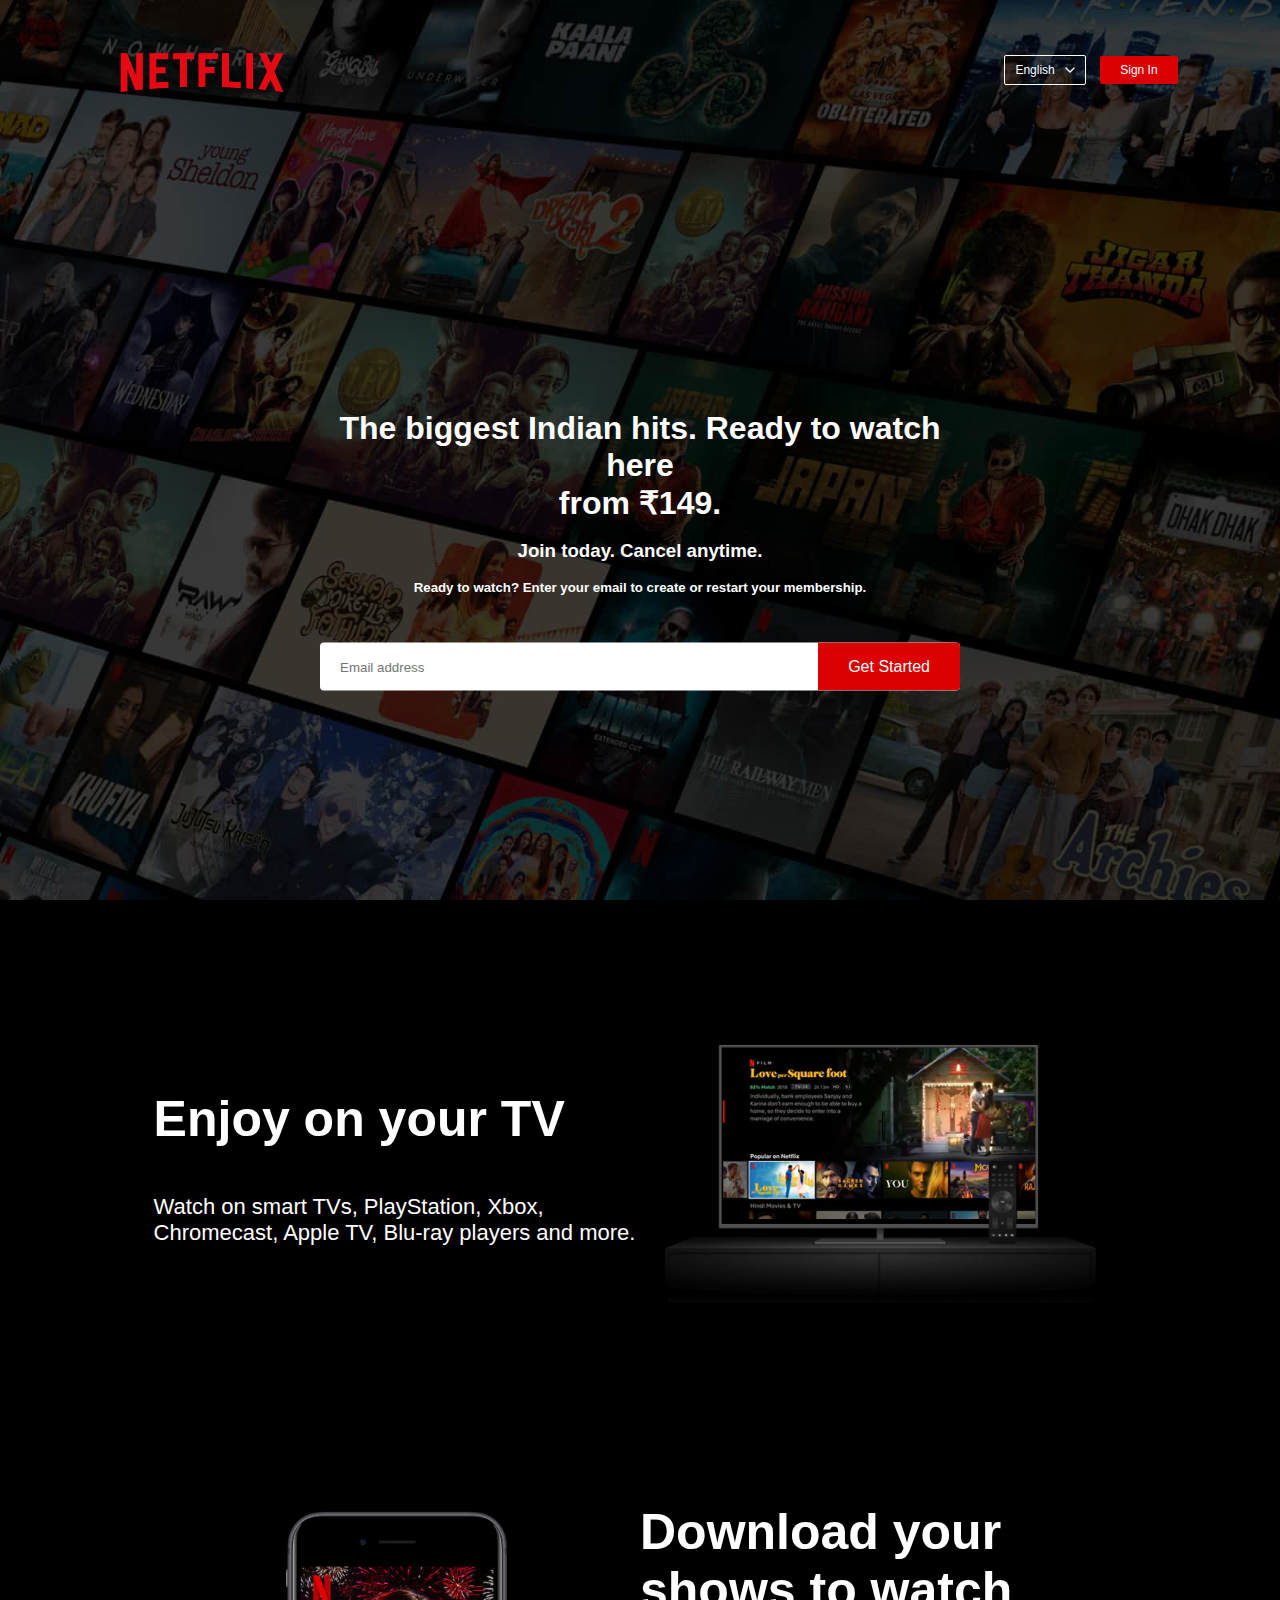
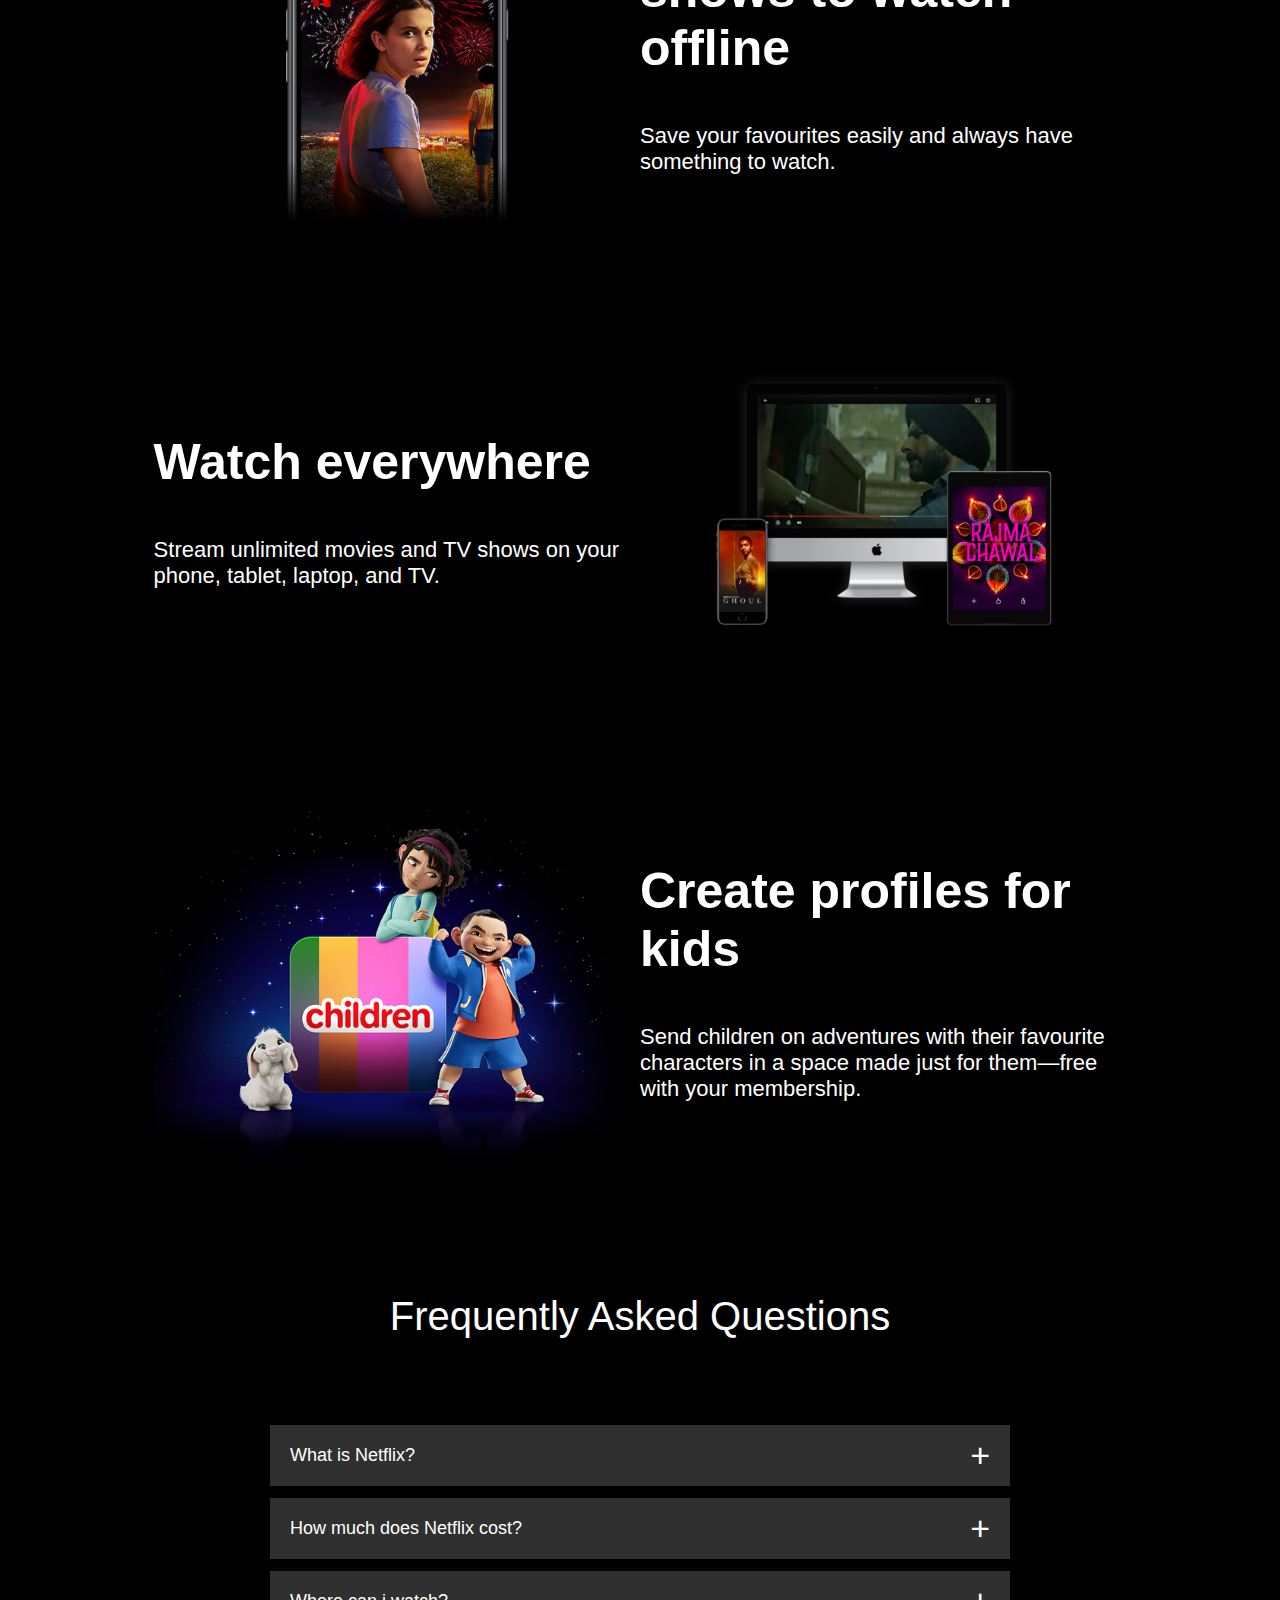
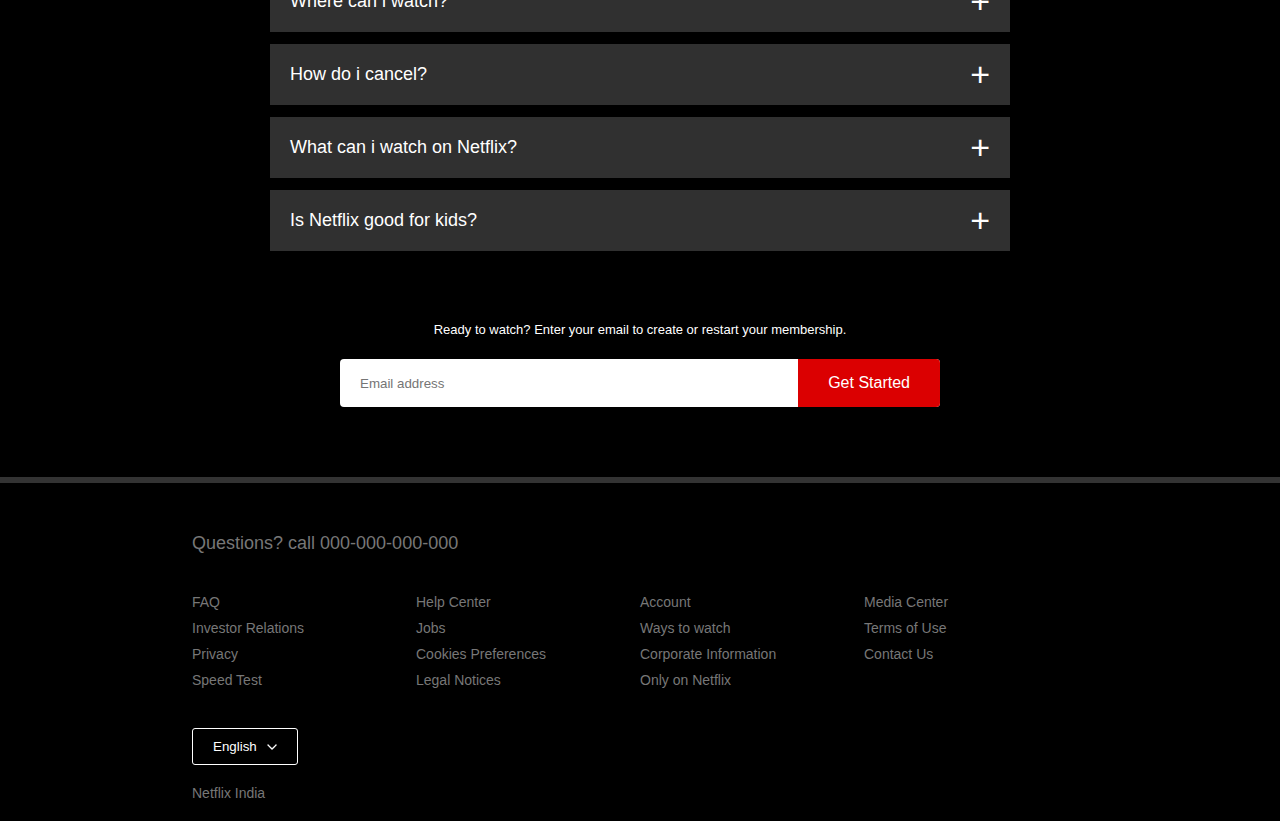
<file: index.html>
<!DOCTYPE html>
<html lang="en">
    <head>
        <meta name="viewport" content="width=device-width, initial-scale=1.0">
        <title>Netflix India</title>
        <link rel="stylesheet" href="Project Netflix Homepage/style.css">
        <link rel="icon" href="Project Netflix Homepage/titlelogo.png" type="image/icon type">
    </head>
    <body>
        <div class="header">
            <nav>
                <img src="Project Netflix Homepage/logo.png" class="logo" height="50">
                <div>
                    <button class="language-btn">English <img src="Project Netflix Homepage/dropdown.png"></button>
                    <button>Sign In</button>
                </div>
            </nav>
            <div class="header-content">
                <h1>The biggest Indian hits. Ready to watch here <br> from ₹149.</h1><br>
                <h3>Join today. Cancel anytime.</h3><br>
                <h5>Ready to watch? Enter your email to create or restart your membership.</h5><br>
                <form class="email-signup">
                    <input type="email" placeholder="Email address">
                    <button type="submit">Get Started</button>
                </form>
            </div>
        </div>

    <div class="features">
        <div class="row">
            <div class="text-col">
                <h2>Enjoy on your TV</h2><br>
                <p>Watch on smart TVs, PlayStation, Xbox, Chromecast, Apple TV, Blu-ray players and more.</p>
            </div>
            <div class="img-col">
                <img src="Project Netflix Homepage/bg2.png">
            </div>
        
        </div>
            <div class="row">
                <div class="img-col">
                    <img src="Project Netflix Homepage/bg3.jpg">
                </div>
                <div class="text-col">
                    <h2>Download your shows to watch offline</h2><br>
                    <p>Save your favourites easily and always have something to watch.</p>
                </div>
                
            </div>
            <div class="row">
                <div class="text-col">
                    <h2>Watch everywhere</h2><br>
                    <p>Stream unlimited movies and TV shows on your phone, tablet, laptop, and TV.</p>
                </div>
                <div class="img-col">
                    <img src="Project Netflix Homepage/bg4.png">
                </div>
            </div>
            <div class="row">
                <div class="img-col">
                    <img src="Project Netflix Homepage/bg5.png">
                </div>
                <div class="text-col">
                    <h2>Create profiles for kids</h2><br>
                    <p>Send children on adventures with their favourite characters in a space made just for them—free with your membership.</p>
                </div>
                
            </div>
    </div>

    <div class="faq">
        <h2>Frequently Asked Questions</h2><br>
        <ul class="accordion">
            <li>
                <input type="radio" name="accordion" id="first">
                <label for="first">What is Netflix?</label>
                <div class="content">
                    <p>Netflix is a streaming service that offers a wide variety of award-winning TV shows, movies, anime, documentaries and more – on thousands of internet-connected devices.

                        You can watch as much as you want, whenever you want, without a single ad – all for one low monthly price. There's always something new to discover, and new TV shows and movies are added every week!</p>
                </div>
            </li>
            <li>
                <input type="radio" name="accordion" id="second">
                <label for="second">How much does Netflix cost?</label>
                <div class="content">
                    <p>Watch Netflix on your smartphone, tablet, Smart TV, laptop, or streaming device, all for one fixed monthly fee. Plans range from ₹149 to ₹649 a month. No extra costs, no contracts.</p>
                </div>
            </li>
            <li>
                <input type="radio" name="accordion" id="third">
                <label for="third">Where can i watch?</label>
                <div class="content">
                    <p>Watch anywhere, anytime. Sign in with your Netflix account to watch instantly on the web at netflix.com from your personal computer or on any internet-connected device that offers the Netflix app, including smart TVs, smartphones, tablets, streaming media players and game consoles.

                        You can also download your favourite shows with the iOS, Android, or Windows 10 app. Use downloads to watch while you're on the go and without an internet connection. Take Netflix with you anywhere.</p>
                </div>
            </li>
            <li>
                <input type="radio" name="accordion" id="fourth">
                <label for="fourth">How do i cancel?</label>
                <div class="content">
                    <p>Netflix is flexible. There are no annoying contracts and no commitments. You can easily cancel your account online in two clicks. There are no cancellation fees – start or stop your account anytime.</p>
                </div>
            </li>
            <li>
                <input type="radio" name="accordion" id="fifth">
                <label for="fifth">What can i watch on Netflix?</label>
                <div class="content">
                    <p>Netflix has an extensive library of feature films, documentaries, TV shows, anime, award-winning Netflix originals, and more. Watch as much as you want, anytime you want.</p>
                </div>
            </li>
            <li>
                <input type="radio" name="accordion" id="sixth">
                <label for="sixth">Is Netflix good for kids?</label>
                <div class="content">
                    <p>The Netflix Kids experience is included in your membership to give parents control while kids enjoy family-friendly TV shows and films in their own space.

                        Kids profiles come with PIN-protected parental controls that let you restrict the maturity rating of content kids can watch and block specific titles you don’t want kids to see.</p>
                </div>
            </li>
        </ul>
        <small>Ready to watch? Enter your email to create or restart your membership.</small>
        <form class="email-signup">
            <input type="email" placeholder="Email address" required>
            <button type="submit">Get Started</button>
        </form>
    </div>

    <div class="footer">
        <h2>Questions? call 000-000-000-000</h2>
        <div class="row">
            <div class="col">
                <a href="#">FAQ</a>
                <a href="#">Investor Relations</a>
                <a href="#">Privacy</a>
                <a href="#">Speed Test</a>
            </div>
            <div class="col">
                <a href="#">Help Center</a>
                <a href="#">Jobs</a>
                <a href="#">Cookies Preferences</a>
                <a href="#">Legal Notices</a>
            </div>
            <div class="col">
                <a href="#">Account</a>
                <a href="#">Ways to watch</a>
                <a href="#">Corporate Information</a>
                <a href="#">Only on Netflix</a>
            </div>
            <div class="col">
                <a href="#">Media Center</a>
                <a href="#">Terms of Use</a>
                <a href="#">Contact Us</a>
            </div>
        </div>
        <button class="language-btn">English <img src="Project Netflix Homepage/dropdown.png"></button>
        <p class="copyright">Netflix India</p>
    </div>

    </body>
</html>
</file>
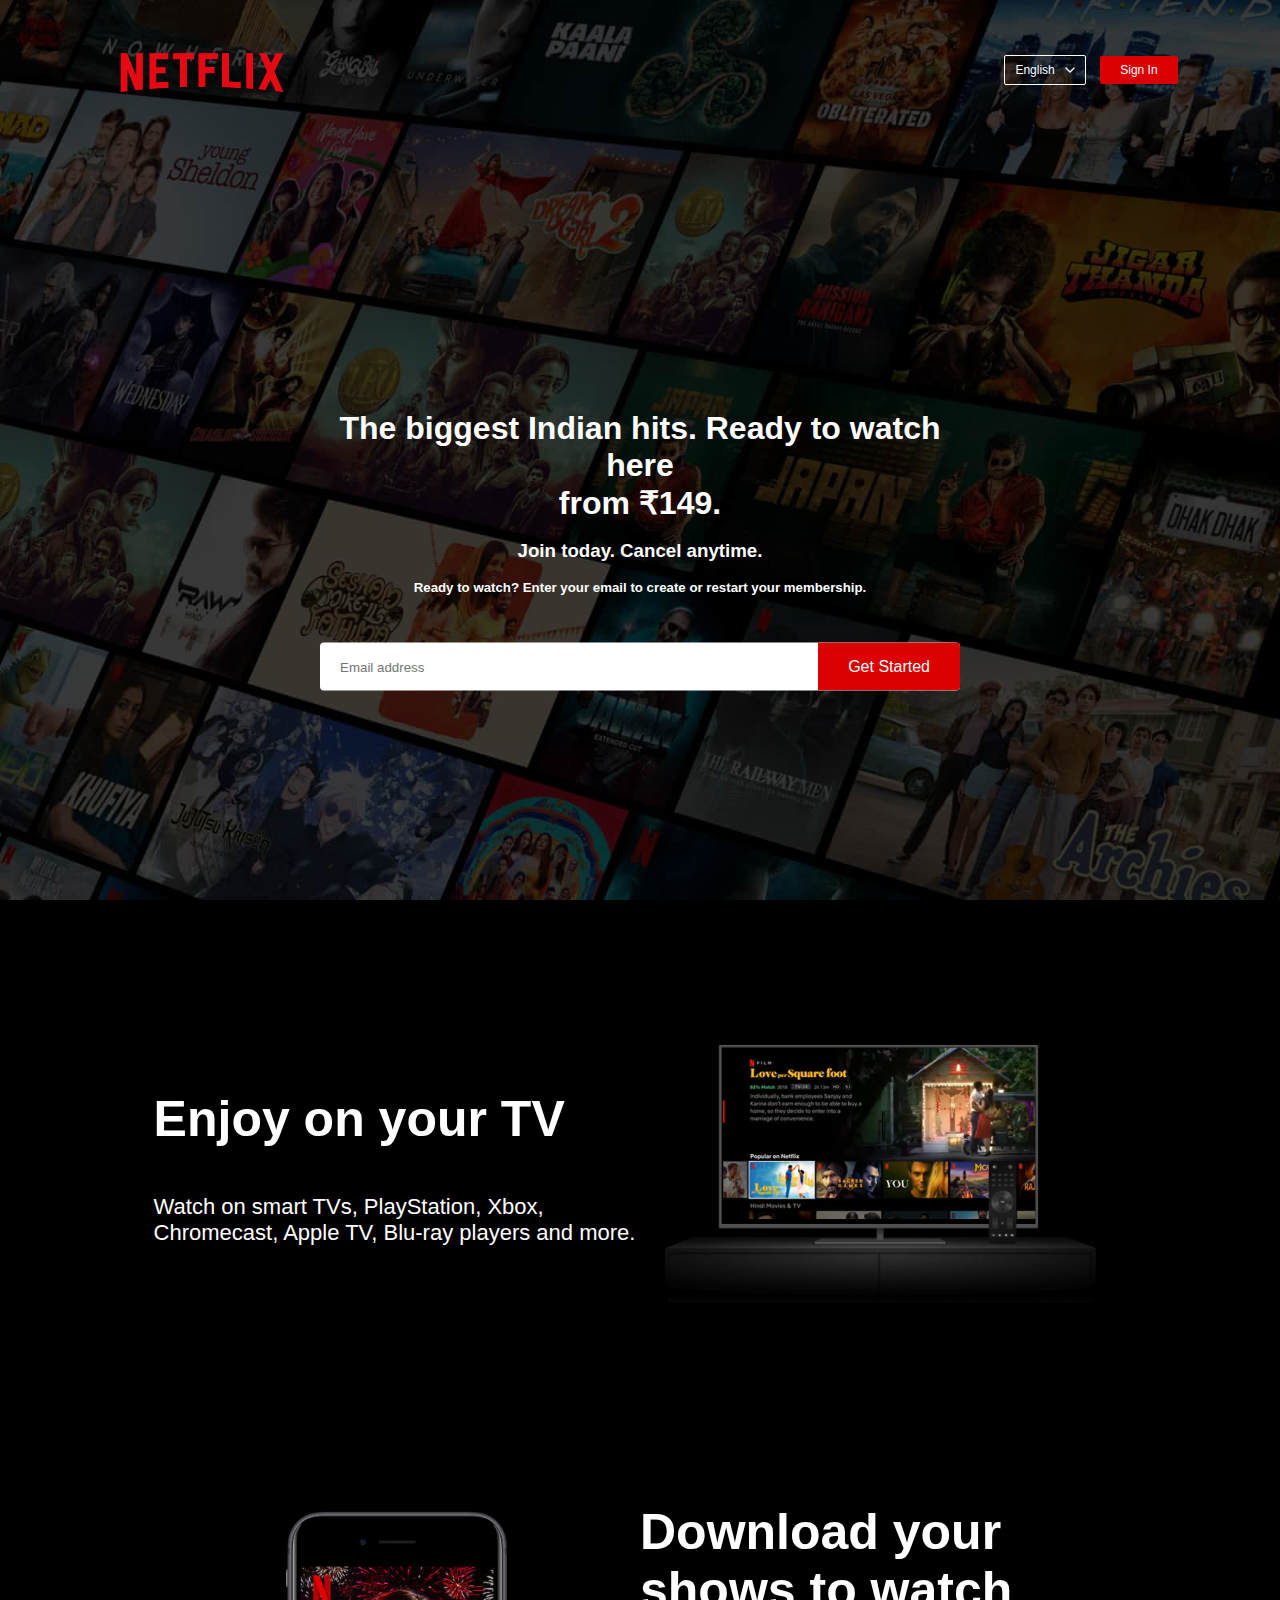
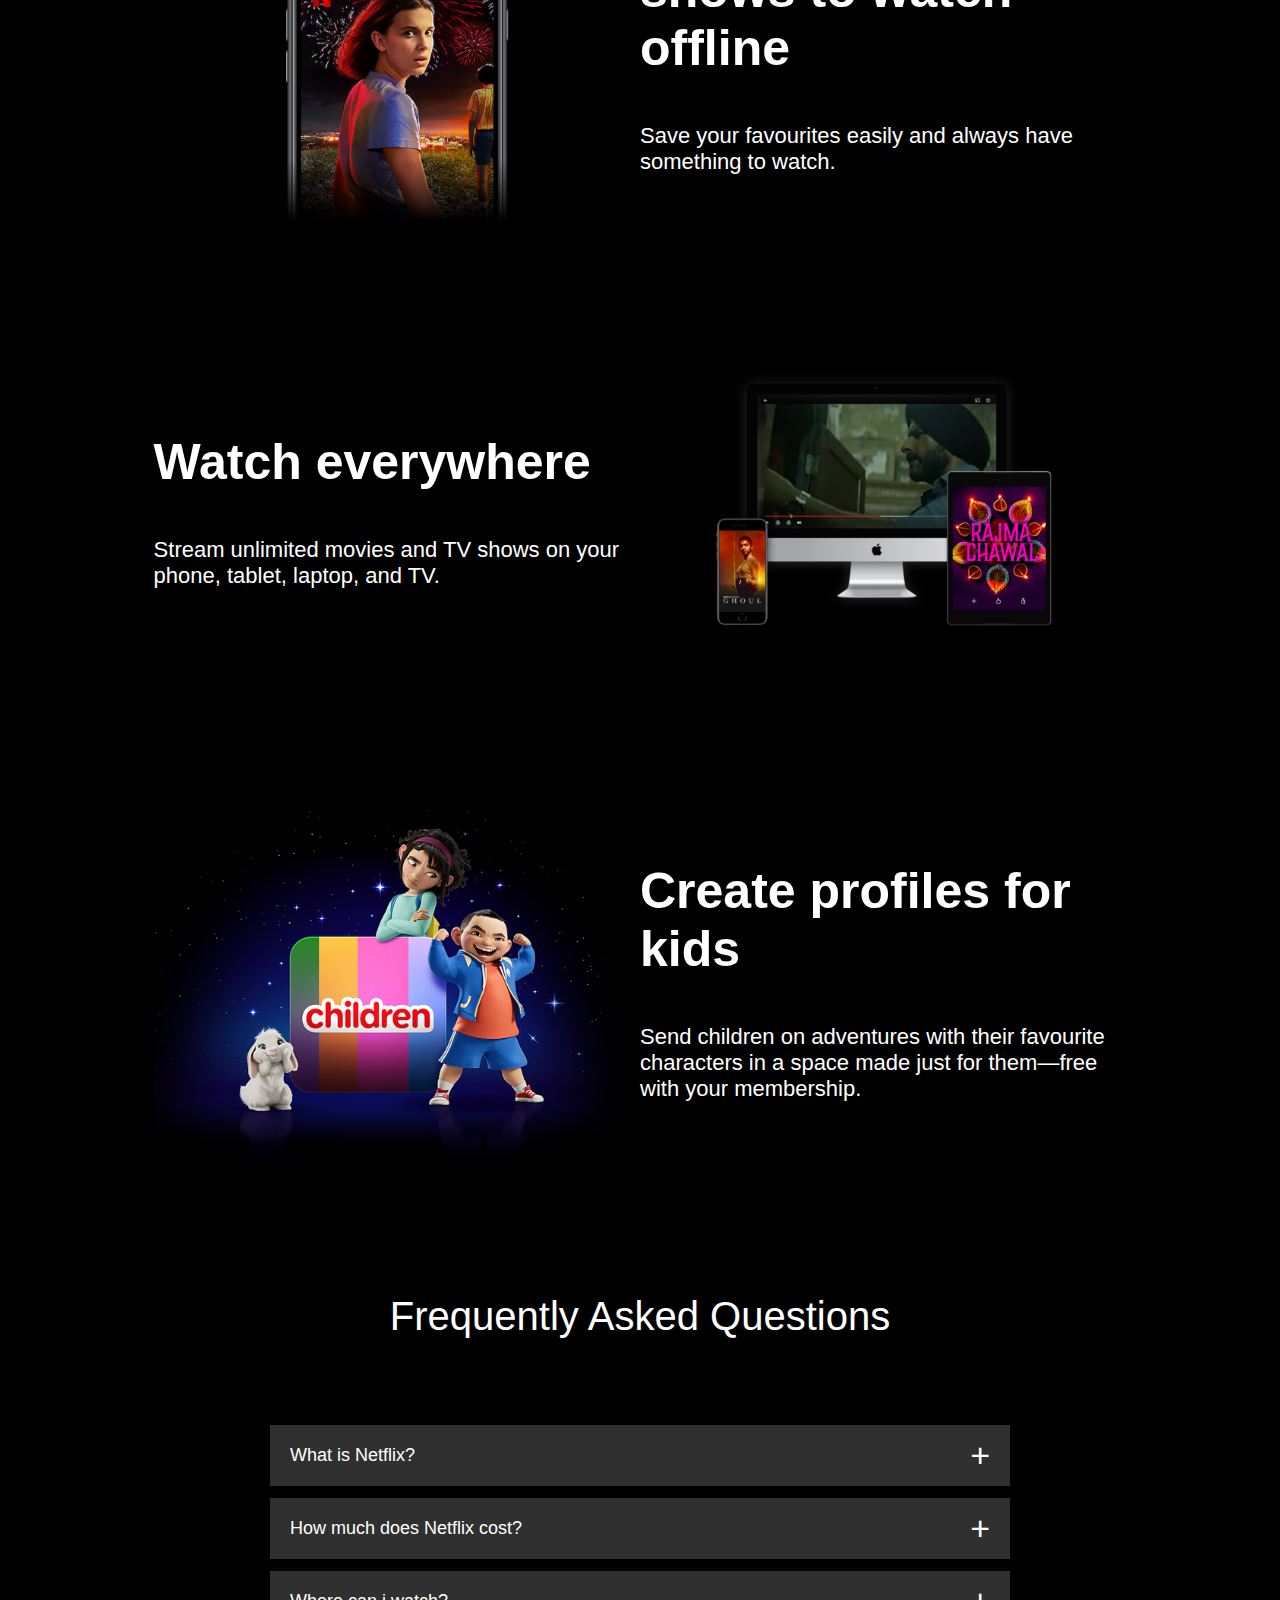
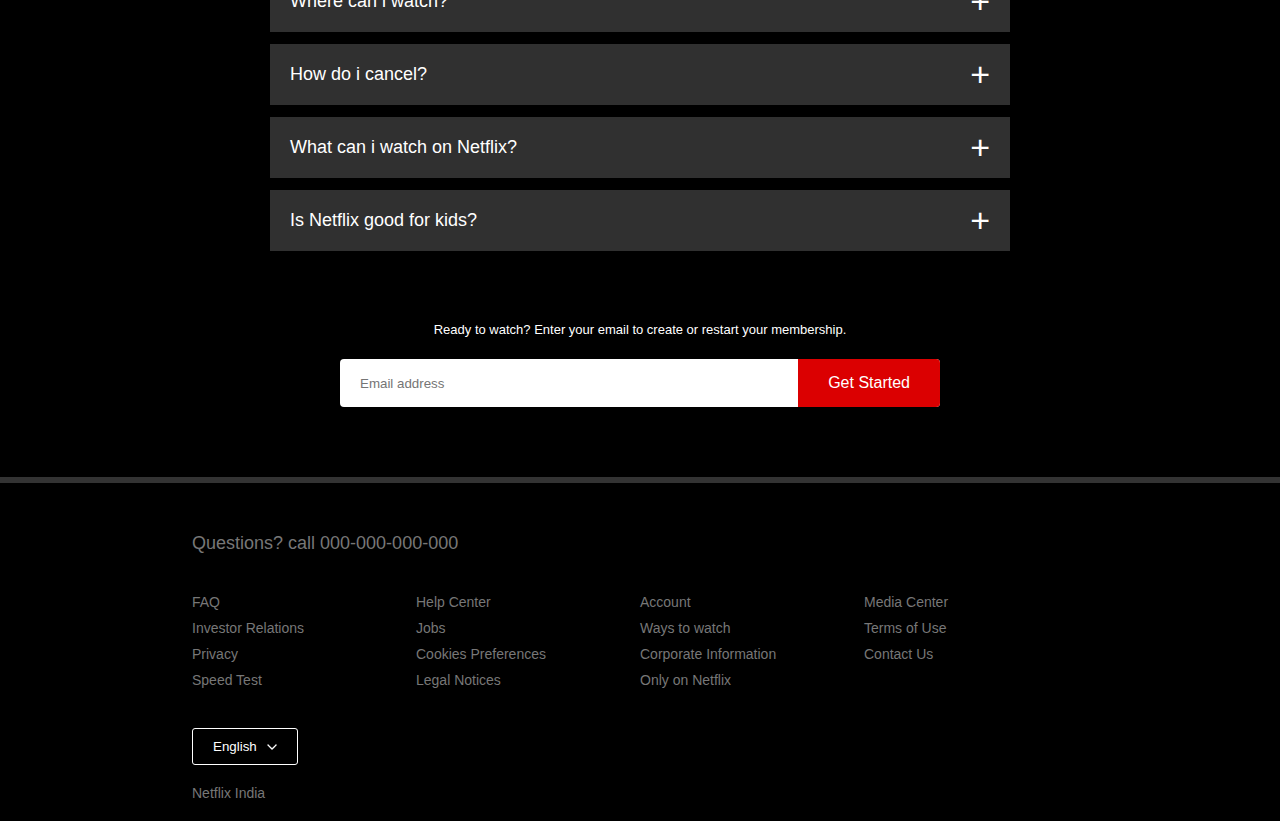
<file: Project Netflix Homepage/index.html>
<!DOCTYPE html>
<html lang="en">
    <head>
        <meta name="viewport" content="width=device-width, initial-scale=1.0">
        <title>Netflix India</title>
        <link rel="stylesheet" href="style.css">
        <link rel="icon" href="titlelogo.png" type="image/icon type">
    </head>
    <body>
        <div class="header">
            <nav>
                <img src="logo.png" class="logo" height="50">
                <div>
                    <button class="language-btn">English <img src="dropdown.png"></button>
                    <button>Sign In</button>
                </div>
            </nav>
            <div class="header-content">
                <h1>The biggest Indian hits. Ready to watch here <br> from ₹149.</h1><br>
                <h3>Join today. Cancel anytime.</h3><br>
                <h5>Ready to watch? Enter your email to create or restart your membership.</h5><br>
                <form class="email-signup">
                    <input type="email" placeholder="Email address" required>
                    <button type="submit">Get Started</button>
                </form>
            </div>
        </div>

    <div class="features">
        <div class="row">
            <div class="text-col">
                <h2>Enjoy on your TV</h2><br>
                <p>Watch on smart TVs, PlayStation, Xbox, Chromecast, Apple TV, Blu-ray players and more.</p>
            </div>
            <div class="img-col">
                <img src="bg2.png">
            </div>
        
        </div>
            <div class="row">
                <div class="img-col">
                    <img src="bg3.jpg">
                </div>
                <div class="text-col">
                    <h2>Download your shows to watch offline</h2><br>
                    <p>Save your favourites easily and always have something to watch.</p>
                </div>
                
            </div>
            <div class="row">
                <div class="text-col">
                    <h2>Watch everywhere</h2><br>
                    <p>Stream unlimited movies and TV shows on your phone, tablet, laptop, and TV.</p>
                </div>
                <div class="img-col">
                    <img src="bg4.png">
                </div>
            </div>
            <div class="row">
                <div class="img-col">
                    <img src="bg5.png">
                </div>
                <div class="text-col">
                    <h2>Create profiles for kids</h2><br>
                    <p>Send children on adventures with their favourite characters in a space made just for them—free with your membership.</p>
                </div>
                
            </div>
    </div>

    <div class="faq">
        <h2>Frequently Asked Questions</h2><br>
        <ul class="accordion">
            <li>
                <input type="radio" name="accordion" id="first">
                <label for="first">What is Netflix?</label>
                <div class="content">
                    <p>Netflix is a streaming service that offers a wide variety of award-winning TV shows, movies, anime, documentaries and more – on thousands of internet-connected devices.

                        You can watch as much as you want, whenever you want, without a single ad – all for one low monthly price. There's always something new to discover, and new TV shows and movies are added every week!</p>
                </div>
            </li>
            <li>
                <input type="radio" name="accordion" id="second">
                <label for="second">How much does Netflix cost?</label>
                <div class="content">
                    <p>Watch Netflix on your smartphone, tablet, Smart TV, laptop, or streaming device, all for one fixed monthly fee. Plans range from ₹149 to ₹649 a month. No extra costs, no contracts.</p>
                </div>
            </li>
            <li>
                <input type="radio" name="accordion" id="third">
                <label for="third">Where can i watch?</label>
                <div class="content">
                    <p>Watch anywhere, anytime. Sign in with your Netflix account to watch instantly on the web at netflix.com from your personal computer or on any internet-connected device that offers the Netflix app, including smart TVs, smartphones, tablets, streaming media players and game consoles.

                        You can also download your favourite shows with the iOS, Android, or Windows 10 app. Use downloads to watch while you're on the go and without an internet connection. Take Netflix with you anywhere.</p>
                </div>
            </li>
            <li>
                <input type="radio" name="accordion" id="fourth">
                <label for="fourth">How do i cancel?</label>
                <div class="content">
                    <p>Netflix is flexible. There are no annoying contracts and no commitments. You can easily cancel your account online in two clicks. There are no cancellation fees – start or stop your account anytime.</p>
                </div>
            </li>
            <li>
                <input type="radio" name="accordion" id="fifth">
                <label for="fifth">What can i watch on Netflix?</label>
                <div class="content">
                    <p>Netflix has an extensive library of feature films, documentaries, TV shows, anime, award-winning Netflix originals, and more. Watch as much as you want, anytime you want.</p>
                </div>
            </li>
            <li>
                <input type="radio" name="accordion" id="sixth">
                <label for="sixth">Is Netflix good for kids?</label>
                <div class="content">
                    <p>The Netflix Kids experience is included in your membership to give parents control while kids enjoy family-friendly TV shows and films in their own space.

                        Kids profiles come with PIN-protected parental controls that let you restrict the maturity rating of content kids can watch and block specific titles you don’t want kids to see.</p>
                </div>
            </li>
        </ul>
        <small>Ready to watch? Enter your email to create or restart your membership.</small>
        <form class="email-signup">
            <input type="email" placeholder="Email address" required>
            <button type="submit">Get Started</button>
        </form>
    </div>

    <div class="footer">
        <h2>Questions? call 000-000-000-000</h2>
        <div class="row">
            <div class="col">
                <a href="#">FAQ</a>
                <a href="#">Investor Relations</a>
                <a href="#">Privacy</a>
                <a href="#">Speed Test</a>
            </div>
            <div class="col">
                <a href="#">Help Center</a>
                <a href="#">Jobs</a>
                <a href="#">Cookies Preferences</a>
                <a href="#">Legal Notices</a>
            </div>
            <div class="col">
                <a href="#">Account</a>
                <a href="#">Ways to watch</a>
                <a href="#">Corporate Information</a>
                <a href="#">Only on Netflix</a>
            </div>
            <div class="col">
                <a href="#">Media Center</a>
                <a href="#">Terms of Use</a>
                <a href="#">Contact Us</a>
            </div>
        </div>
        <button class="language-btn">English <img src="dropdown.png"></button>
        <p class="copyright">Netflix India</p>
    </div>

    </body>
</html>
</file>
<file: Project Netflix Homepage/style.css>
*{
    margin: 0;
    padding: 0;
    font-family: 'Poppins',sans-serif;
    box-sizing: border-box;
}

body{
    background: #000;
    color: #fff;
}

.header{
    width: 100%;
    height: 100vh;
    background-image: linear-gradient(rgba(0,0,0,0.7),rgba(0,0,0,0.7)), url(bg1.jpg);
    background-size: cover;
    background-position: center;
    padding: 10px 8%;
    position: relative;
}

nav{
    display: flex;
    align-items: center;
    justify-content: space-between;
    padding: 10px 0;
}

.logo{
    width: 200px;
    height: 100px;
    cursor: pointer;
}

nav button{
    border: 0;
    outline: 0;
    background: #db0001;
    color: #fff;
    padding: 7px 20px;
    font-size: 12px;
    border-radius: 2px;
    margin-left: 10px;
    cursor: pointer;
}

.language-btn{
    display: inline-flex;
    align-items: center;
    background: transparent;
    border: 1px solid #fff;
    padding: 7px 10px;
}

.language-btn img{
    width: 10px;
    margin-left: 10px;
}

.header-content{
    position: absolute;
    top: 50%;
    left: 50%;
    transform: translate(-50%,-50%);
    text-align: center;
    margin-top: 100px;
}

.email-signup{
    background: #fff;
    border-radius: 4px;
    display: flex;
    align-items: center;
    margin-top: 30px;
    overflow: hidden;
}

.email-signup input{
    flex: 1;
    border: 0;
    outline: 0;
    margin-left: 20px;
}

.email-signup button{
    background: #db0001;
    border: 0;
    outline: 0;
    color: #fff;
    font-size: 16px;
    cursor: pointer;
    padding: 15px 30px;
}

.features{
    padding: 50px 12%;
    font-size: 22px;
}

.row{
    display: flex;
    width: 100%;
    align-items: center;
    flex-wrap: wrap;
    padding: 50px 0;
}

.text-col{
    flex-basis: 50%;
    margin-bottom: 20px;
}

.img-col{
    flex-basis: 50%;
    margin-bottom: 20px;
}

.img-col img{
    display: block;
    width: 100%;
    margin: auto;
}

.features h2{
    font-size: 50px;
    font-weight: 600;
    margin-bottom: 20px;
}

.faq{
    padding: 10px 12%;
    text-align: center;
    font-size: 18px;
}

.faq h2{
    font-weight: 500;
    font-size: 40px;
}

.accordion{
    margin: 60px auto;
    width: 100%;
    max-width: 750px;
}

.accordion li{
    list-style: none;
    width: 100%;
    padding: 5px;
}

.accordion li label{
    display: flex;
    align-items: center;
    padding: 20px;
    font-size: 18px;
    font-weight: 500;
    background: #303030;
    margin-bottom: 2px;
    cursor: pointer;
    position: relative;
}

label::after{
    content: "+";
    font-size: 34px;
    position: absolute;
    right: 20px;
    transition: transform 0.5s;
}

input[type="radio"]{
    display: none;
}

.accordion .content{
    background: #303030;
    text-align: left;
    padding: 0 20px;
    max-height: 0;
    overflow: hidden;
    transition: max-height 0.5s, padding 0.5s;
}

.accordion input[type="radio"]:checked + label + .content{
    max-height: 600px;
    padding: 30px 20px;
}

.accordion input[type="radio"]:checked + label::after{
    transform: rotate(45deg);
}

.faq .email-signup{
    max-width: 600px;
    margin: 20px auto 60px;
}

.faq small{
    font-size: 13px;
}

.footer{
    padding: 50px 15% 10px;
    border-top: 6px solid #333;
    color: #777;
}

.footer h2{
    font-size: 18px;
    font-weight: 400;
    margin-bottom: 30px;
}

.footer .col{
    flex-basis: 25%;
    flex-grow: 1;
    margin-bottom: 20px;
}

.footer .col a{
    display: block;
    text-decoration: none;
    color: #777;
    font-size: 14px;
    margin-bottom: 10px;
}

.footer .row{
    align-items: flex-start;
    padding: 10px 0;
}

.footer .language-btn{
    color: #fff;
    padding: 10px 20px;
    border-radius: 3px;
}

.copyright{
    font-size: 14px;
    margin-top: 20px;
    margin-bottom: 10px;
}
</file>
